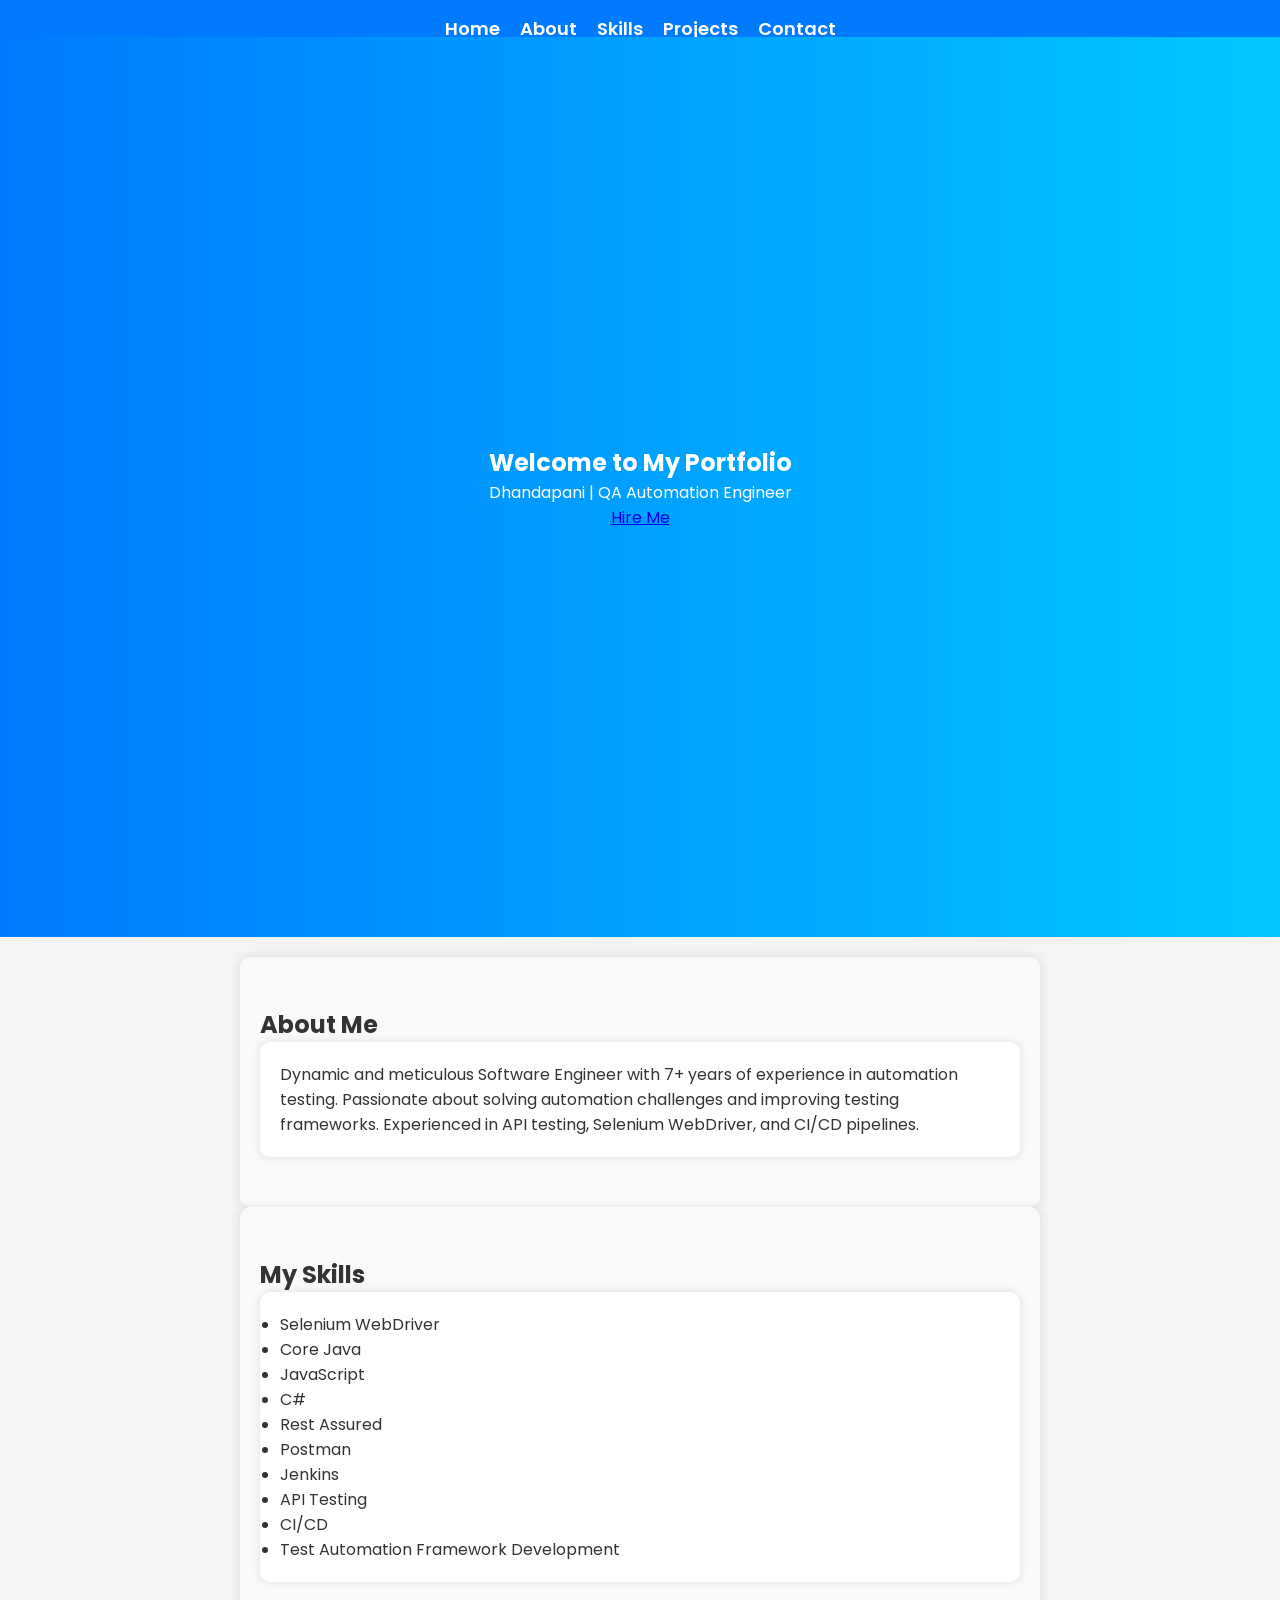
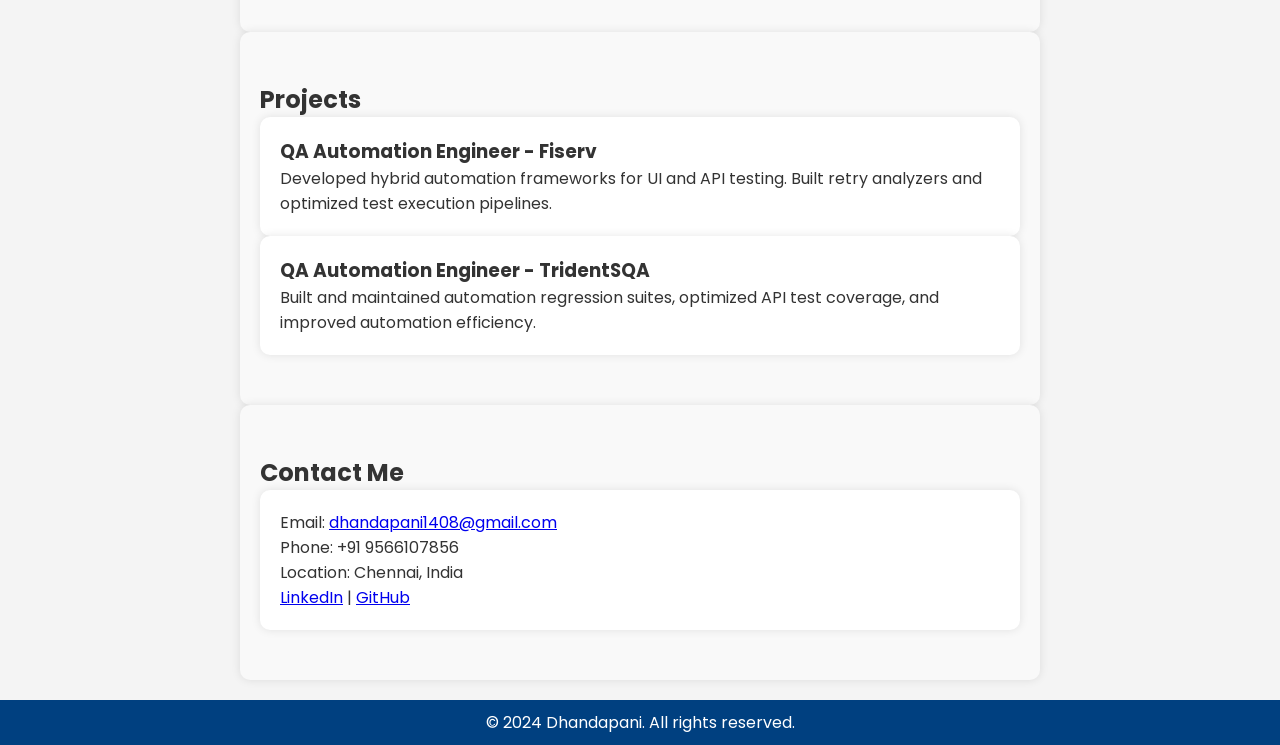
<file: test/testt/index.html>
<!DOCTYPE html>
<html lang="en">

<head>
    <meta charset="UTF-8">
    <meta name="viewport" content="width=device-width, initial-scale=1.0">
    <title>Personal Branding - Dhandapani</title>
    <link rel="stylesheet" href="styles.css">
    <script defer src="script.js"></script>
    <link href="https://fonts.googleapis.com/css2?family=Poppins:wght@300;400;600&display=swap" rel="stylesheet">
    <style>
        * {
            margin: 0;
            padding: 0;
            box-sizing: border-box;
            font-family: 'Poppins', sans-serif;
        }

        body {
            background: #f4f4f4;
            color: #333;
            text-align: center;
            opacity: 0;
            animation: fadeIn 1s ease-in forwards;
        }

        @keyframes fadeIn {
            from {
                opacity: 0;
            }

            to {
                opacity: 1;
            }
        }

        nav ul {
            list-style: none;
            display: flex;
            justify-content: center;
            gap: 20px;
            padding: 15px;
            background: #007bff;
        }

        nav ul li a {
            color: white;
            text-decoration: none;
            font-size: 18px;
            transition: color 0.3s ease-in-out;
        }

        nav ul li a:hover {
            color: yellow;
        }

        .hero {
            height: 100vh;
            display: flex;
            flex-direction: column;
            justify-content: center;
            align-items: center;
            background: linear-gradient(to right, #007bff, #00c6ff);
            color: white;
            transform: translateY(-20px);
            animation: slideUp 1s ease-in-out forwards;
        }

        .content {
            padding: 50px 20px;
        }

        .info {
            max-width: 800px;
            margin: auto;
            padding: 20px;
            background: white;
            border-radius: 10px;
            box-shadow: 0 0 10px rgba(0, 0, 0, 0.1);
            text-align: left;
        }
    </style>
</head>

<body>
    <header>
        <nav>
            <ul>
                <li><a href="#home">Home</a></li>
                <li><a href="#about">About</a></li>
                <li><a href="#skills">Skills</a></li>
                <li><a href="#projects">Projects</a></li>
                <li><a href="#contact">Contact</a></li>
            </ul>
        </nav>
    </header>

    <section id="home" class="hero">
        <h1>Welcome to My Portfolio</h1>
        <p>Dhandapani | QA Automation Engineer</p>
        <a href="#contact" class="btn">Hire Me</a>
    </section>

    <section id="about" class="content">
        <h2>About Me</h2>
        <div class="info">
            <p>Dynamic and meticulous Software Engineer with 7+ years of experience in automation testing. Passionate
                about solving automation challenges and improving testing frameworks. Experienced in API testing,
                Selenium WebDriver, and CI/CD pipelines.</p>
        </div>
    </section>

    <section id="skills" class="content">
        <h2>My Skills</h2>
        <div class="info">
            <ul>
                <li>Selenium WebDriver</li>
                <li>Core Java</li>
                <li>JavaScript</li>
                <li>C#</li>
                <li>Rest Assured</li>
                <li>Postman</li>
                <li>Jenkins</li>
                <li>API Testing</li>
                <li>CI/CD</li>
                <li>Test Automation Framework Development</li>
            </ul>
        </div>
    </section>

    <section id="projects" class="content">
        <h2>Projects</h2>
        <div class="info">
            <h3>QA Automation Engineer - Fiserv</h3>
            <p>Developed hybrid automation frameworks for UI and API testing. Built retry analyzers and optimized test
                execution pipelines.</p>
        </div>
        <div class="info">
            <h3>QA Automation Engineer - TridentSQA</h3>
            <p>Built and maintained automation regression suites, optimized API test coverage, and improved automation
                efficiency.</p>
        </div>
    </section>

    <section id="contact" class="content">
        <h2>Contact Me</h2>
        <div class="info">
            <p>Email: <a href="mailto:dhandapani1408@gmail.com">dhandapani1408@gmail.com</a></p>
            <p>Phone: +91 9566107856</p>
            <p>Location: Chennai, India</p>
            <p><a href="https://www.linkedin.com/in/dhandapani-p-178642191/" target="_blank">LinkedIn</a> | <a
                    href="https://github.com/Dhandapani1408" target="_blank">GitHub</a></p>
        </div>
    </section>

    <footer>
        <p>&copy; 2024 Dhandapani. All rights reserved.</p>
    </footer>
</body>

</html>
</file>
<file: test/testt/styles.css>
/* General Styles */
* {
    margin: 0;
    padding: 0;
    box-sizing: border-box;
    font-family: 'Poppins', sans-serif;
}

body {
    background: #ffffff;
    color: #333;
    text-align: center;
    opacity: 0;
    animation: fadeIn 1s ease-in forwards;
    transition: background 0.3s ease-in-out, color 0.3s ease-in-out;
}

/* Fade-in Animation */
@keyframes fadeIn {
    from {
        opacity: 0;
    }

    to {
        opacity: 1;
    }
}

/* Navigation */
nav ul {
    list-style: none;
    display: flex;
    justify-content: center;
    gap: 20px;
    padding: 15px;
    background: #004080;
}

nav ul li a {
    color: white;
    text-decoration: none;
    font-size: 18px;
    transition: color 0.3s ease-in-out;
    font-weight: 600;
}

nav ul li a:hover {
    color: #ffcc00;
}

/* Hero Section */
.hero {
    height: 100vh;
    display: flex;
    flex-direction: column;
    justify-content: center;
    align-items: center;
    background: linear-gradient(to right, #004080, #0080ff);
    color: white;
}

/* Content Sections */
.content {
    padding: 50px 20px;
    max-width: 800px;
    margin: auto;
    background: #f9f9f9;
    border-radius: 10px;
    box-shadow: 0 0 10px rgba(0, 0, 0, 0.1);
    text-align: left;
}

/* Project Cards */
.project-card {
    background: white;
    padding: 20px;
    margin: 20px auto;
    width: 80%;
    max-width: 400px;
    box-shadow: 0 0 10px rgba(0, 0, 0, 0.1);
    border-left: 5px solid #004080;
    border-radius: 10px;
    transition: transform 0.3s ease-in-out;
}

.project-card:hover {
    transform: scale(1.05);
}

/* Dark Mode */
body.dark-mode {
    background: #1e1e1e;
    color: white;
}

/* Theme Toggle */
.theme-toggle {
    position: fixed;
    top: 20px;
    right: 20px;
    background: #004080;
    color: white;
    padding: 10px 20px;
    border: none;
    border-radius: 20px;
    cursor: pointer;
    font-size: 16px;
    transition: background 0.3s;
}

.theme-toggle:hover {
    background: #ffcc00;
    color: #004080;
}

/* Footer */
footer {
    background: #004080;
    color: white;
    padding: 10px;
    text-align: center;
    margin-top: 20px;
}
</file>
